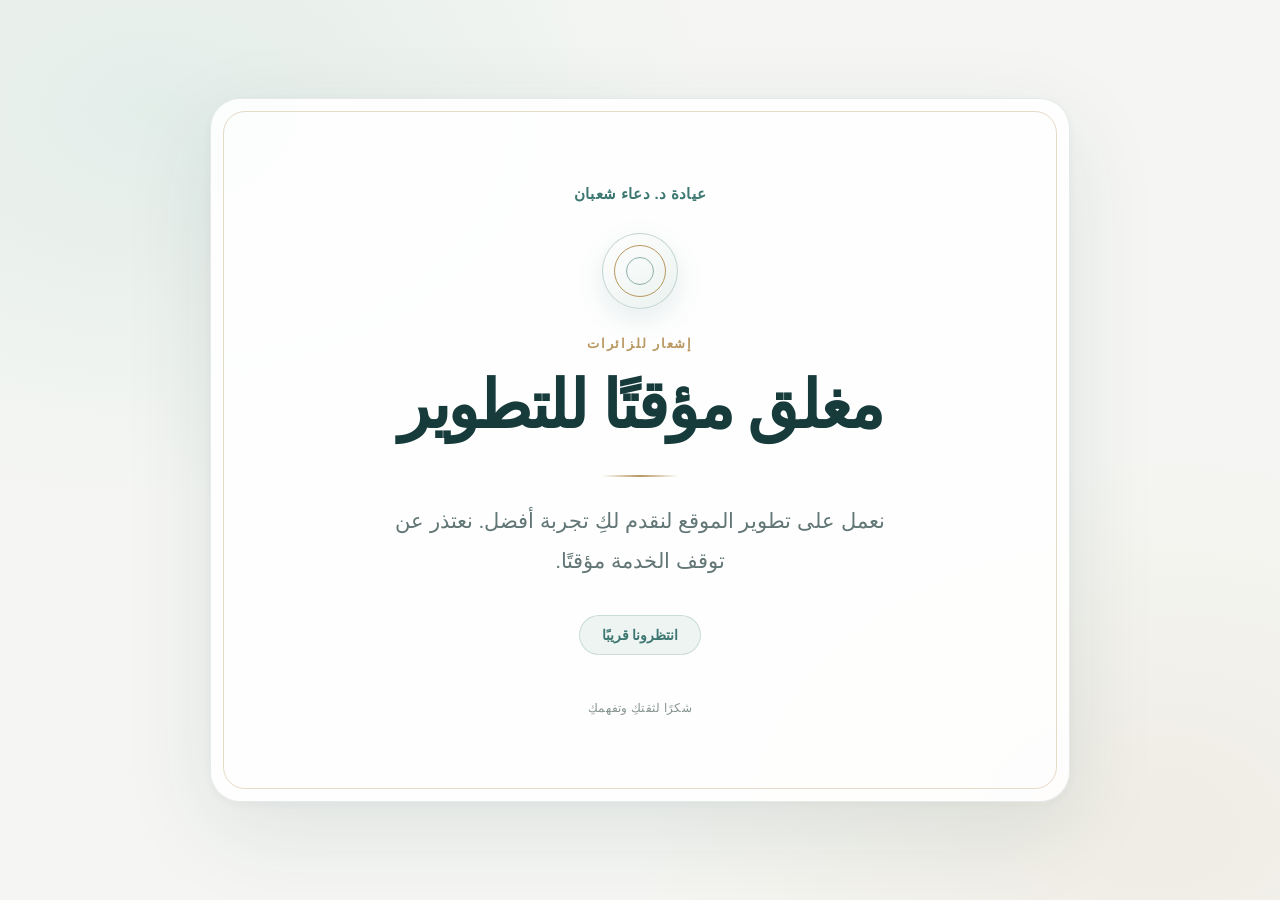
<file: index.html>
<!doctype html>
<html lang="ar" dir="rtl">
<head>
  <meta charset="utf-8">
  <meta name="viewport" content="width=device-width, initial-scale=1">
  <meta name="theme-color" content="#f5f6f3">
  <meta name="description" content="العيادة مغلقة مؤقتًا للتطوير. نعمل على تحسين تجربتك، انتظرونا قريبًا.">
  <title>مغلق مؤقتًا للتطوير | عيادة د. دعاء شعبان</title>
  <style>
    :root {
      color-scheme: light;
      --ink: #173b3b;
      --muted: #617675;
      --teal: #3d7771;
      --teal-soft: #dceae5;
      --gold: #b89760;
      --paper: #f5f6f3;
      --white: #fff;
    }
    * { box-sizing: border-box; }
    html { min-height: 100%; background: var(--paper); }
    body {
      min-height: 100vh;
      margin: 0;
      padding: clamp(18px, 5vw, 64px);
      display: grid;
      place-items: center;
      color: var(--ink);
      font-family: "Segoe UI", Tahoma, Arial, sans-serif;
      background:
        radial-gradient(ellipse at 12% 12%, rgba(220,234,229,.72), transparent 35%),
        radial-gradient(ellipse at 90% 92%, rgba(184,151,96,.10), transparent 32%),
        var(--paper);
    }
    main {
      position: relative;
      isolation: isolate;
      width: min(100%, 860px);
      min-height: min(620px, calc(100vh - 40px));
      padding: clamp(38px, 8vw, 86px) clamp(24px, 9vw, 96px);
      display: flex;
      flex-direction: column;
      align-items: center;
      justify-content: center;
      overflow: hidden;
      text-align: center;
      background: rgba(255,255,255,.88);
      border: 1px solid rgba(23,59,59,.10);
      border-radius: 30px;
      box-shadow: 0 28px 90px rgba(23,59,59,.10), 0 2px 10px rgba(23,59,59,.035);
    }
    main::before {
      content: "";
      position: absolute;
      z-index: -1;
      inset: 12px;
      border: 1px solid rgba(184,151,96,.35);
      border-radius: 22px;
      pointer-events: none;
    }
    .brand {
      margin: 0 0 30px;
      color: var(--teal);
      font-size: 15px;
      font-weight: 700;
      letter-spacing: .02em;
    }
    .ornament {
      width: 76px;
      height: 76px;
      margin-bottom: 27px;
      position: relative;
      border: 1px solid rgba(61,119,113,.28);
      border-radius: 50%;
      background: linear-gradient(145deg, #fff, #eaf2ee);
      box-shadow: 0 10px 28px rgba(61,119,113,.12);
    }
    .ornament::before, .ornament::after {
      content: "";
      position: absolute;
      border: 1px solid var(--gold);
      border-radius: 50%;
      inset: 11px;
    }
    .ornament::after { inset: 23px; border-color: rgba(61,119,113,.55); }
    .eyebrow {
      margin: 0 0 13px;
      color: var(--gold);
      font-size: 13px;
      font-weight: 700;
      letter-spacing: .14em;
    }
    h1 {
      max-width: 650px;
      margin: 0;
      font-size: clamp(35px, 7vw, 66px);
      line-height: 1.25;
      font-weight: 750;
      letter-spacing: -.035em;
    }
    .rule {
      width: 76px;
      height: 2px;
      margin: 28px auto 24px;
      background: linear-gradient(90deg, transparent, var(--gold), transparent);
    }
    .message {
      max-width: 520px;
      margin: 0;
      color: var(--muted);
      font-size: clamp(17px, 2.7vw, 21px);
      line-height: 1.9;
    }
    .wait {
      margin: 34px 0 0;
      padding: 11px 22px;
      color: var(--teal);
      border: 1px solid rgba(61,119,113,.2);
      border-radius: 999px;
      background: rgba(220,234,229,.48);
      font-size: 14px;
      font-weight: 700;
    }
    footer {
      margin-top: 46px;
      color: #869491;
      font-size: 12px;
      letter-spacing: .02em;
    }
    @media (max-width: 520px) {
      main { min-height: min(600px, calc(100svh - 36px)); border-radius: 24px; }
      main::before { inset: 9px; border-radius: 17px; }
      .brand { margin-bottom: 26px; }
      footer { margin-top: 34px; }
    }
    @media (prefers-reduced-motion: reduce) { *, *::before, *::after { scroll-behavior: auto !important; } }
  </style>
</head>
<body>
  <main aria-labelledby="notice-title">
    <p class="brand">عيادة د. دعاء شعبان</p>
    <div class="ornament" aria-hidden="true"></div>
    <p class="eyebrow">إشعار للزائرات</p>
    <h1 id="notice-title">مغلق مؤقتًا للتطوير</h1>
    <div class="rule" aria-hidden="true"></div>
    <p class="message">نعمل على تطوير الموقع لنقدم لكِ تجربة أفضل. نعتذر عن توقف الخدمة مؤقتًا.</p>
    <p class="wait">انتظرونا قريبًا</p>
    <footer>شكرًا لثقتكِ وتفهمكِ</footer>
  </main>
  <!-- Pages deployment refresh -->
</body>
</html>
</file>
